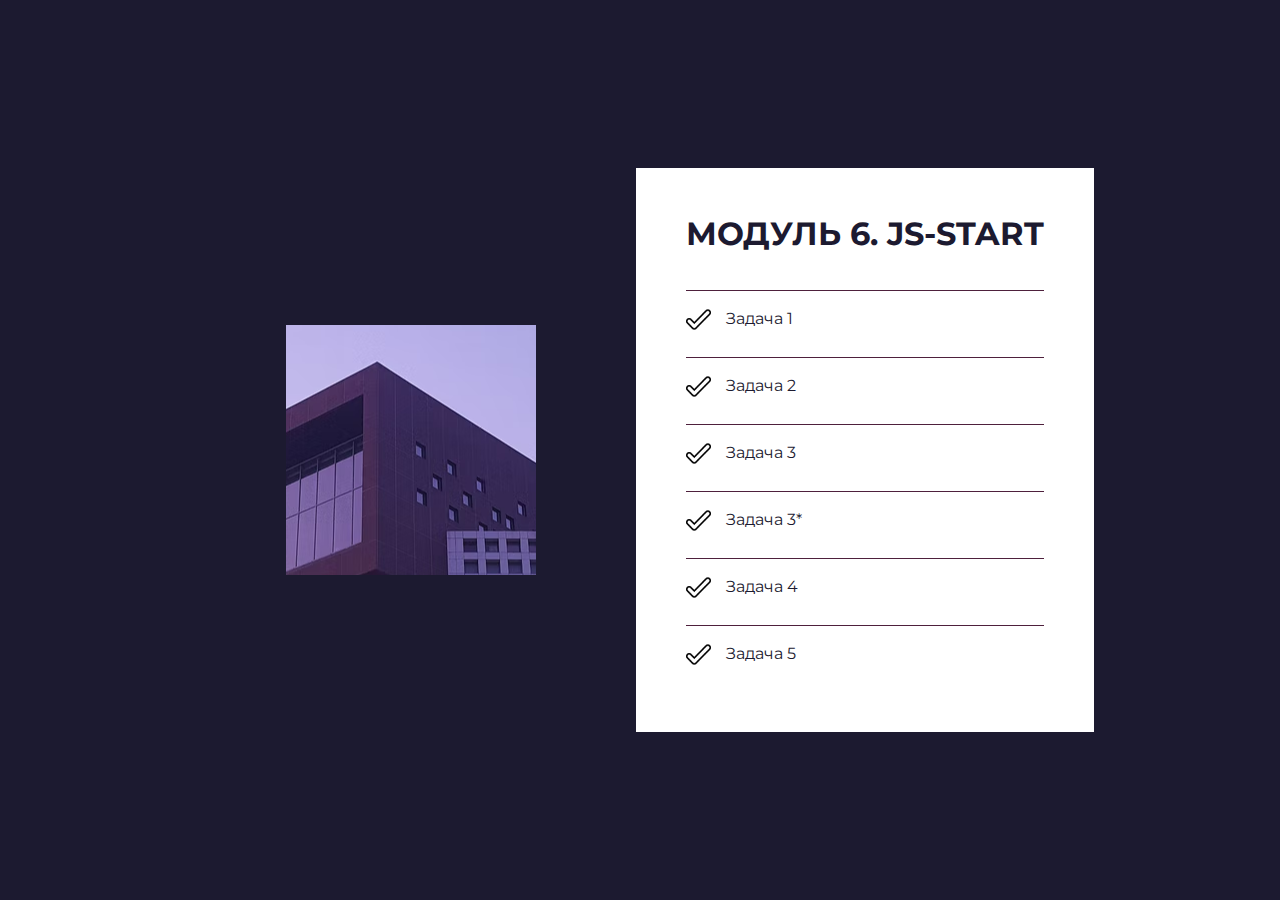
<file: index.html>
<!DOCTYPE html>
<html lang="en">
<head>
    <meta charset="UTF-8">
    <title>JS-Start</title>
    
    <link rel="preconnect" href="https://fonts.googleapis.com">
    <link rel="preconnect" href="https://fonts.gstatic.com" crossorigin>
    <link href="https://fonts.googleapis.com/css2?family=Montserrat&display=swap" rel="stylesheet">
    
    <link href="css/style.css" rel="stylesheet" type="text/css">

</head>
<body>
<div class="container">
    
    <div class="logo"></div>
    
    <div class="content">
    <h1>Модуль 6. JS-Start</h1>
      <ul>
          <li>
            <a href="task1/index.html">Задача 1</a>
          </li>
          <li>
            <a href="task2/index.html">Задача 2</a>
          </li>
          <li>
            <a href="task3/index.html">Задача 3</a>
          </li>
          <li>
            <a href="task3_modified/index.html" title="Модифицированная">Задача 3*</a>
          </li>
          <li>
            <a href="task4/index.html">Задача 4</a>
          </li>
          <li>
            <a href="task5/index.html">Задача 5</a>
          </li>
      </ul>
    </div>
</div>
</body>
</html>
</file>
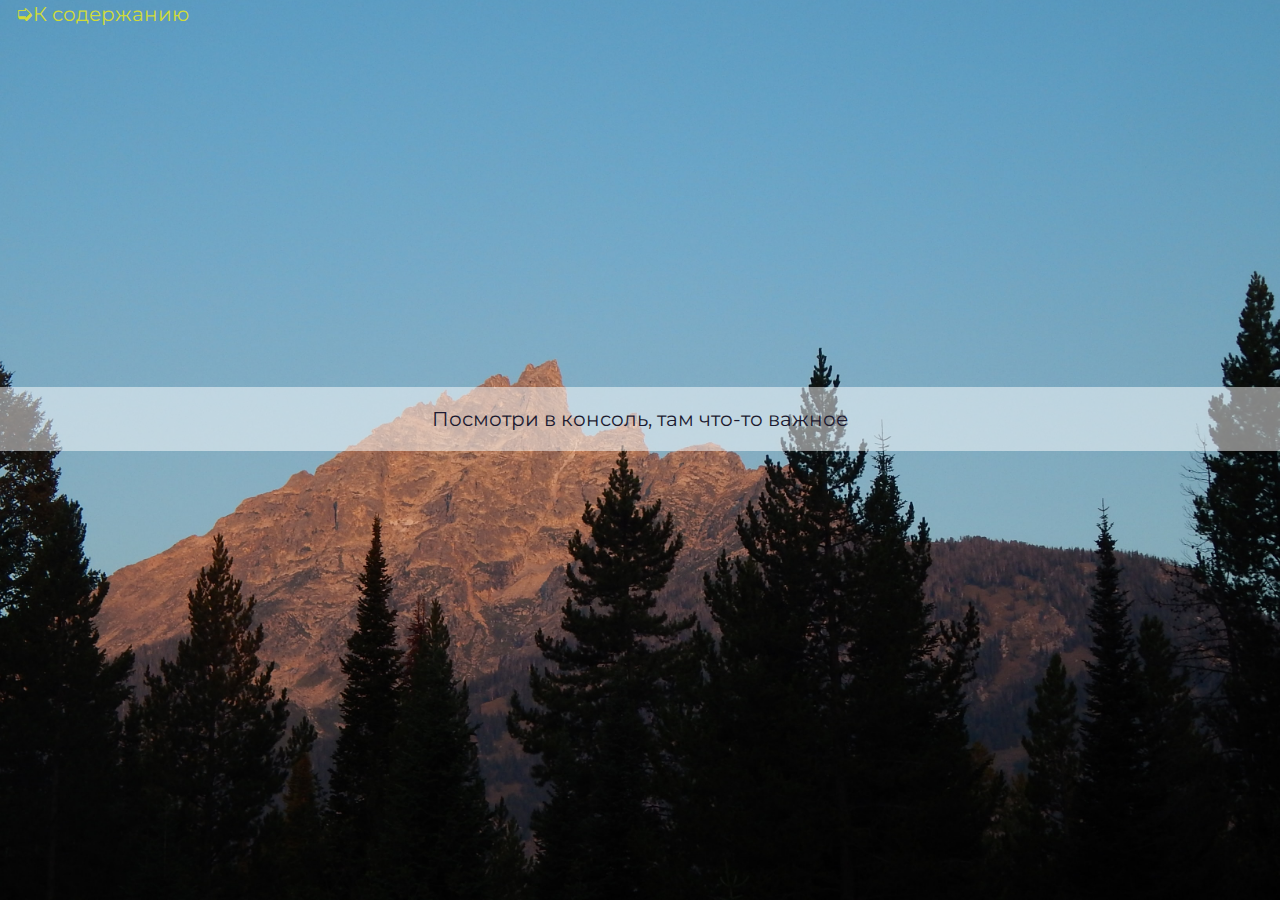
<file: task1/index.html>
<!DOCTYPE html>
<html lang="en">
<head>
    <meta charset="UTF-8">
    <meta name="viewport" content="width=device-width, initial-scale=1.0">

    <title>JS-Start. 1 задача</title>

    <link rel="preconnect" href="https://fonts.googleapis.com">
    <link rel="preconnect" href="https://fonts.gstatic.com" crossorigin>
    <link href="https://fonts.googleapis.com/css2?family=Montserrat&display=swap" rel="stylesheet">

    <link href="../task1/css/style.css" rel="stylesheet" type="text/css">
    
</head>
<body>
    <a href="../index.html">К содержанию</a>

    <p>Посмотри в консоль, там что-то важное</p>
    <script src="script.js"></script>
</body>
</html>
</file>
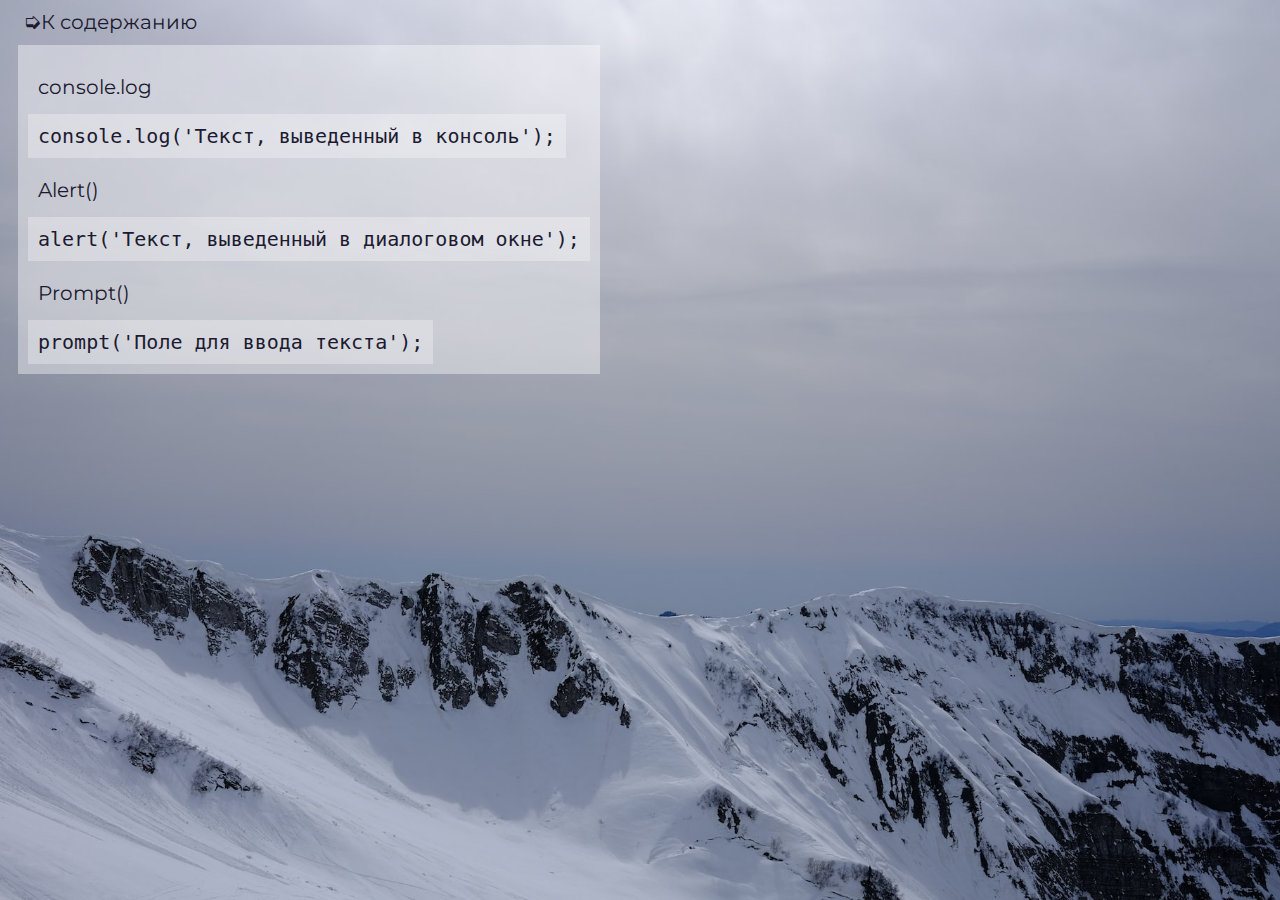
<file: task2/index.html>
<!DOCTYPE html>
<html lang="en">
<head>
    <meta charset="UTF-8">
    
    <title>JS-Start. 2 задача</title>

    <link rel="preconnect" href="https://fonts.googleapis.com">
    <link rel="preconnect" href="https://fonts.gstatic.com" crossorigin>
    <link href="https://fonts.googleapis.com/css2?family=Montserrat&display=swap" rel="stylesheet">

    <link href="../task2/css/style.css" rel="stylesheet" type="text/css">

</head>
<body>

  <a href="../index.html">К содержанию</a>

  <div class ="container">
      <p id="consoleLog">console.log</p>
      <code>
        console.log('Текст, выведенный в консоль');
      </code>
      <p id="alert">Alert()</p>
      <code>
        alert('Текст, выведенный в диалоговом окне');
      </code>
      <p id="prompt">Prompt()</p>
      <code>
        prompt('Поле для ввода текста');
      </code>
      <script src="script.js"></script>
  </div>
</body>
</html>
</file>
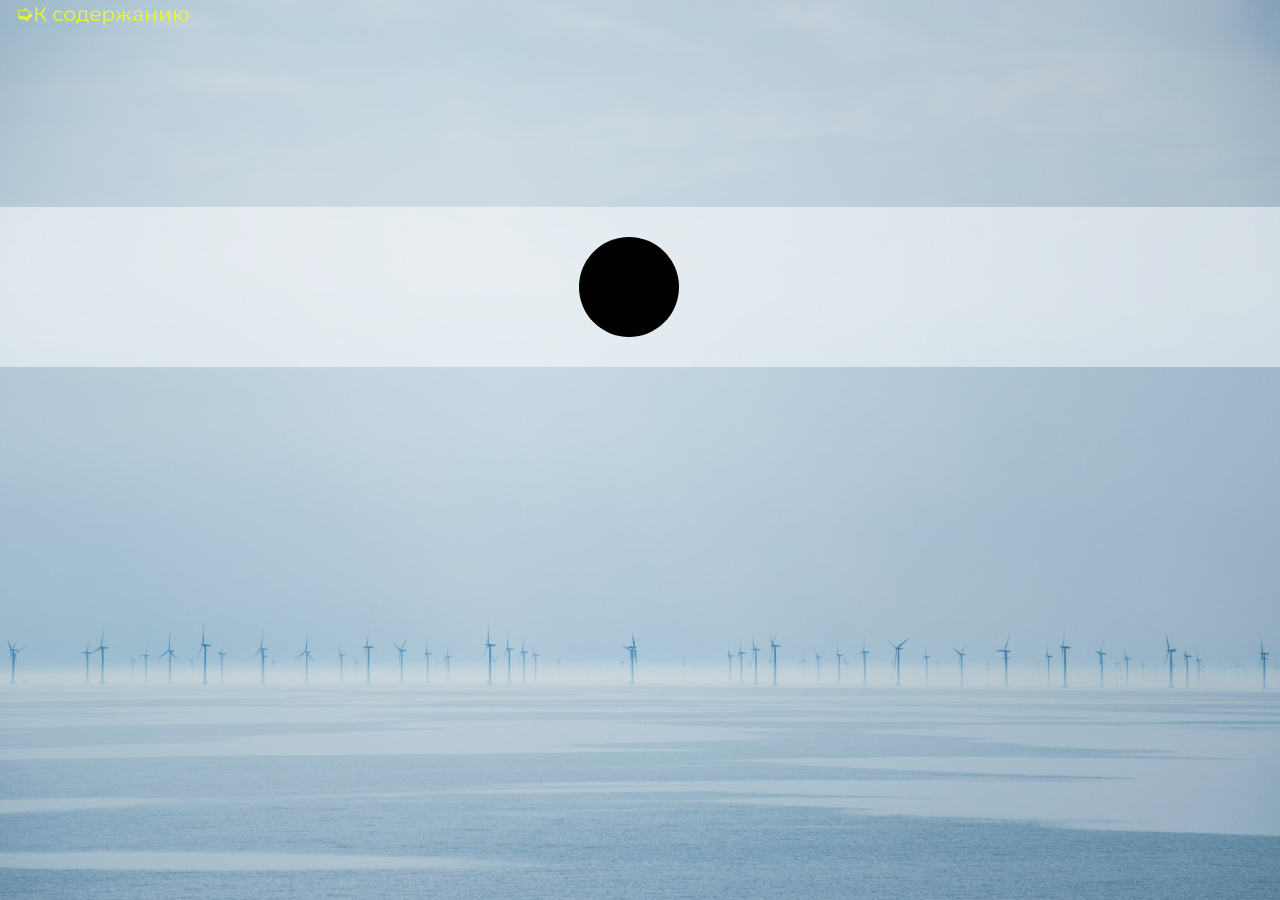
<file: task3/index.html>
<!DOCTYPE html>
<html lang="en">
<head>
    <meta charset="UTF-8">
    <title>JS-Start. 3 задача</title>

    <link rel="preconnect" href="https://fonts.googleapis.com">
    <link rel="preconnect" href="https://fonts.gstatic.com" crossorigin>
    <link href="https://fonts.googleapis.com/css2?family=Montserrat&display=swap" rel="stylesheet">

    <link rel="stylesheet" type="text/css" href="../task3/css/style.css">
</head>

<body>
    <a href="../index.html">К содержанию</a>

    <div class="container">
        <div id="trafficLight"></div>
        <script src="script.js"></script>
    </div>
</body>
</html>
</file>
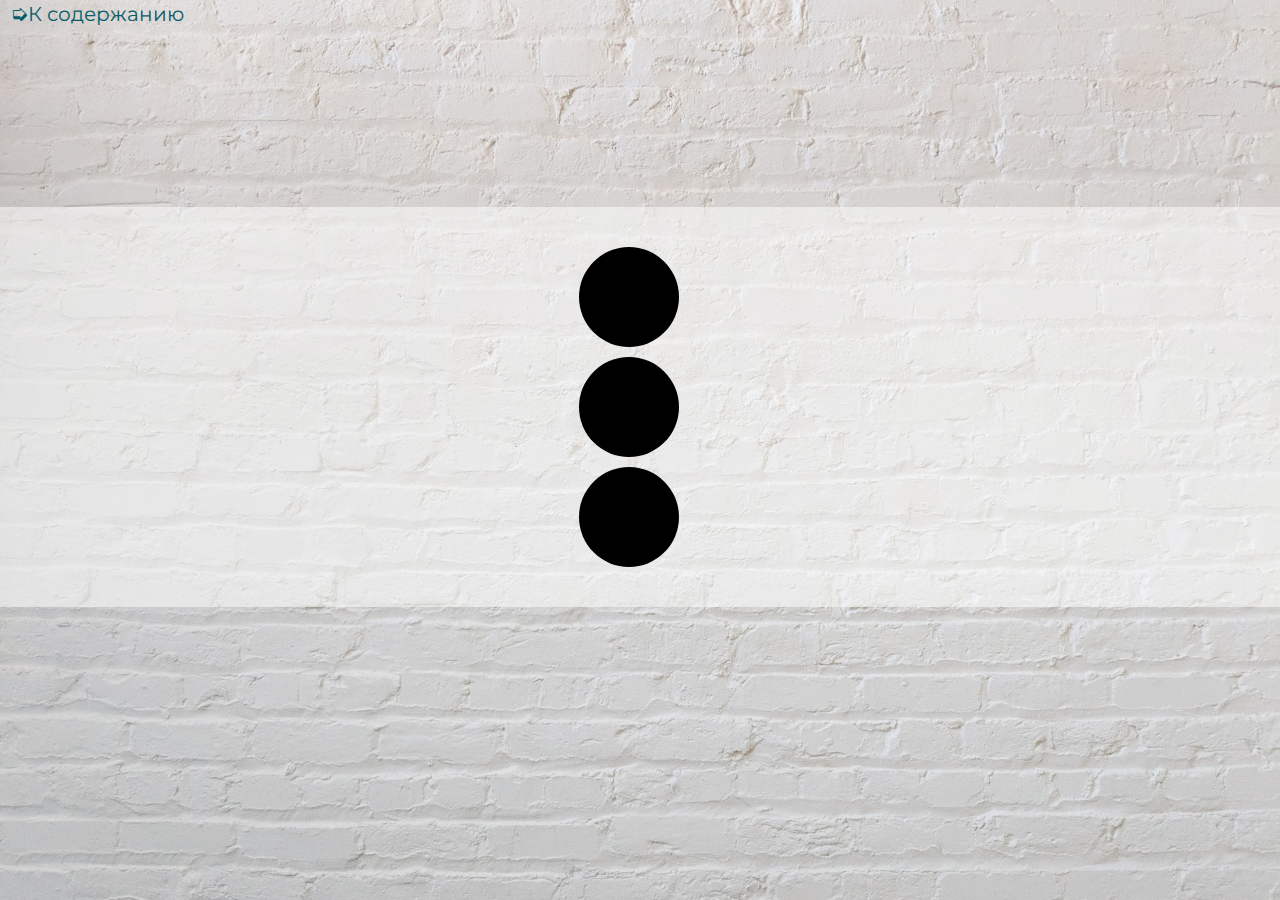
<file: task3_modified/index.html>
<!DOCTYPE html>
<html lang="en">
<head>
    <meta charset="UTF-8">
    <title>JS-Start. 3 задача</title>
    <meta name="viewport" content="width=device-width, initial-scale=1.0">
    
    <link rel="preconnect" href="https://fonts.googleapis.com">
    <link rel="preconnect" href="https://fonts.gstatic.com" crossorigin>
    <link href="https://fonts.googleapis.com/css2?family=Montserrat&display=swap" rel="stylesheet">

    <link rel="stylesheet" type="text/css" href="../task3_modified/css/style.css">
   
</head>
<body>
    <a href="../index.html">К содержанию</a>
    
    <div class="container">
        <div id="trafficLight1"></div>
        <div id="trafficLight2"></div>
        <div id="trafficLight3"></div>
        <script src="script.js"></script>
    </div>
</body>
</html>
</file>
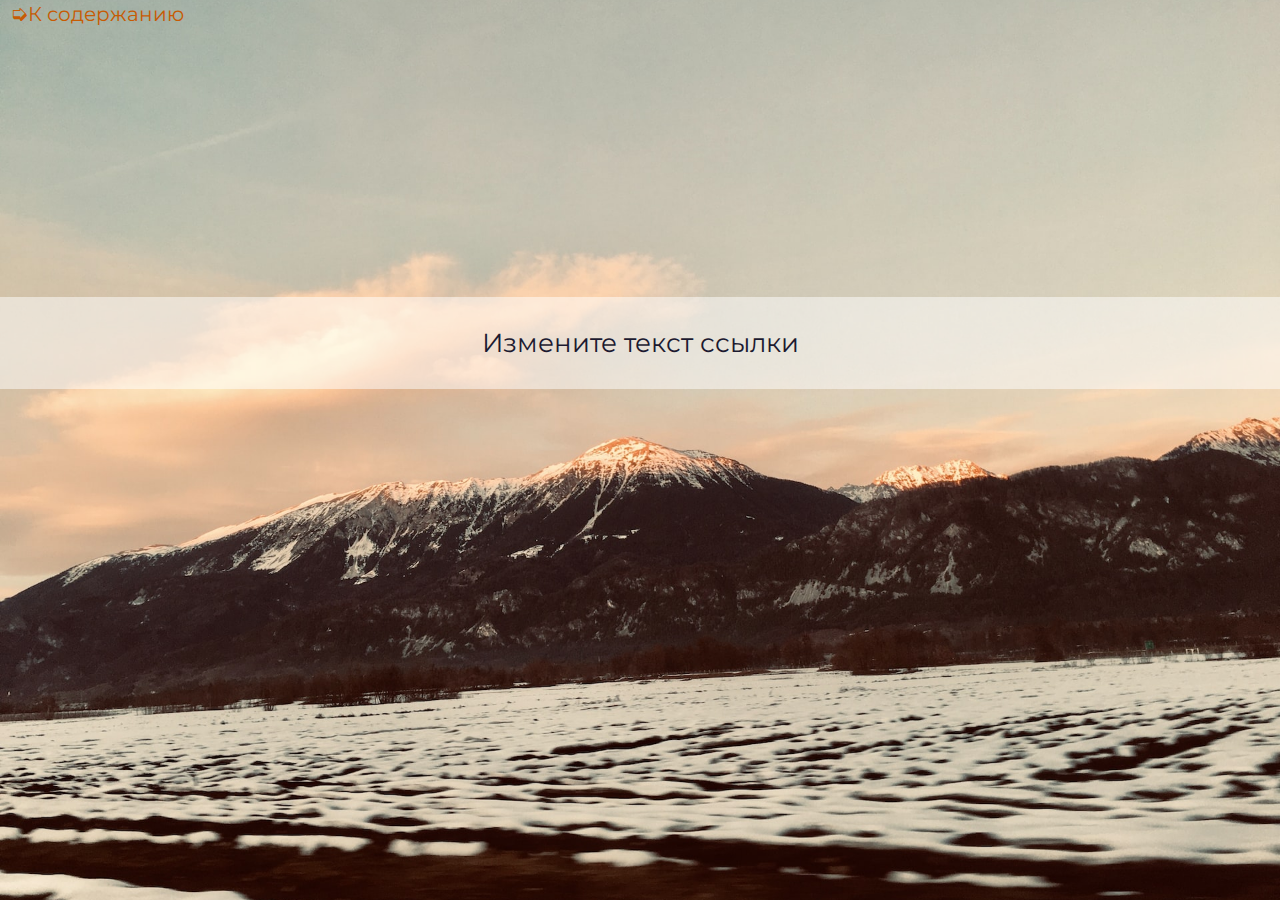
<file: task4/index.html>
<!DOCTYPE html>
<html lang="en">
<head>
    <meta charset="UTF-8">
    <title>JS-Start. 4 задача</title>

    <link rel="preconnect" href="https://fonts.googleapis.com">
    <link rel="preconnect" href="https://fonts.gstatic.com" crossorigin>
    <link href="https://fonts.googleapis.com/css2?family=Montserrat&display=swap" rel="stylesheet">

    <link rel="stylesheet" type="text/css" href="../task4/css/style.css">
</head>
<body>
    <a id="toContent" href="../index.html">К содержанию</a>

    <a href="/https:/google.com/" id="textForChange">Измените текст ссылки</a>
    <script src="script.js"></script>
</body>
</html>
</file>
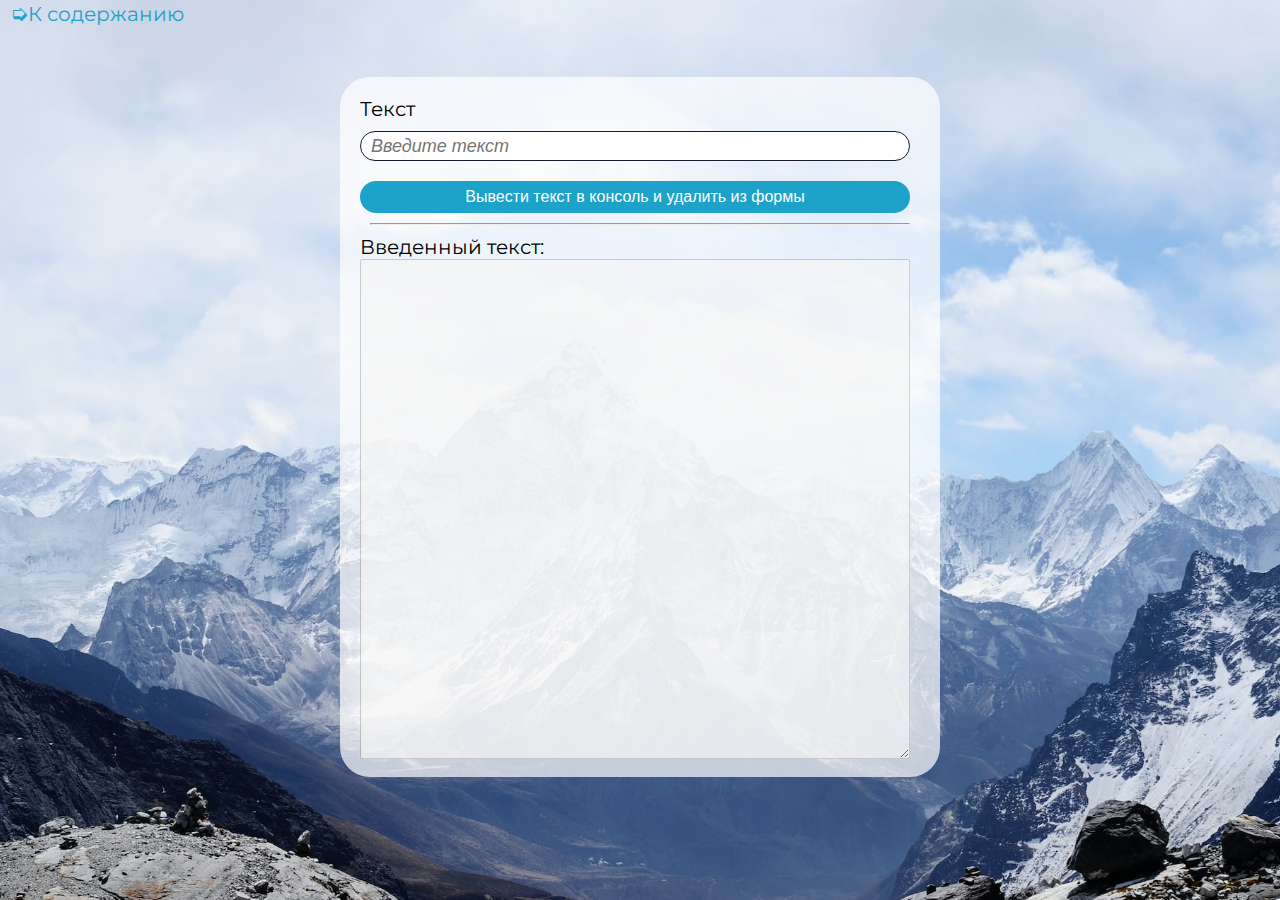
<file: task5/index.html>
<!DOCTYPE html>
<html lang="en">
<head>
    <meta charset="UTF-8">
    <title>JS-Start. 5 задача</title>

    <link rel="preconnect" href="https://fonts.googleapis.com">
    <link rel="preconnect" href="https://fonts.gstatic.com" crossorigin>
    <link href="https://fonts.googleapis.com/css2?family=Montserrat&display=swap" rel="stylesheet">

    <link rel="stylesheet" type="text/css" href="../task5/css/style.css">
</head>
<body>
    <a href="../index.html">К содержанию</a>

    <div class="container">
        <form action="#">
            <label>
                Текст
                <input type="text" id="textField" placeholder="Введите текст">
            </label>
            <button type="submit" id="submitButton">
                Вывести текст в консоль и удалить из формы
            </button>
        </form>
        <hr>
        <p>Введенный текст:</p>
        <textarea disabled="disabled" id="duplicateField"></textarea>
        <script src="script.js"></script>
    </div>
</body>
</html>
</file>
<file: css/style.css>
* {
   margin: 0;
   padding: 0;
   box-sizing: border-box;
}

body {
   font-family: 'Montserrat', sans-serif;
   line-height: 1;
   background-color: #1C1A30;
}

h1 {
   margin-bottom: 40px;
   color: #1C1A30;
   text-transform: uppercase;
}

a {
   text-decoration: none;
   color: #1C1A30;
}


.container {
    width: 100%;
    height: 100%;
    position: fixed;
    display: flex;
    flex-direction: row;
    align-items: center;
    align-content: center;
    justify-content: center;
    overflow: auto;

}


.logo {
  margin: 100px;
   background: url('../css/img/firstPageLogo.jpg') center no-repeat;
   width: 250px;
   height: 250px;
}


.content {
 background-color: #fff;
 padding: 50px;
}

.content li {
   background: url('../css/img/marker.png') left no-repeat;
   
   position: relative;
   padding: 20px 40px;
   margin-bottom: 10px;
   list-style-type: none; 
   border-top: 1px solid #4E203C;
}


.content li:last-child {
   margin-bottom: 0;
}


.content li:hover {
   background: url('../css/img/marker_hover.png') left no-repeat;
   border-color: #FC5135;
}
</file>
<file: task1/css/style.css>
* {
    margin: 0;
    padding: 0;
}


body {
    background:url('../css/images/background.jpg') center center no-repeat fixed;
    background-size: cover;
    color: #1C1A30;

    font-family: 'Montserrat', sans-serif;
    font-size: 20px;
}

p {
    margin-top: 40vh;
    padding: 20px;
    
    width: 100wv;
    text-align: center;
    background-color: rgb(255, 255, 255, 0.5);
}


a  {
    text-decoration: none;
    padding: 15px;
    color: #1C1A30;
}

a::before {
    content: '\27AD';
    font-weight: 400;
    font-size: 22px;
}


a:hover {
    color: #d0db39;
}
</file>
<file: task2/css/style.css>
body {
    background:url('../css/images/background.jpg') center center no-repeat fixed;
    background-size: cover;
    color: #1C1A30;

    font-family: 'Montserrat', sans-serif;
    font-size: 20px;
}

a {
    padding: 15px;
    color: #1C1A30;
    text-decoration: none;
}

a::before {
    content: '\27AD';
    font-weight: 400;
    font-size: 22px;
}


a:hover {
    color: #d0db39;
}


.container {
    margin: 10px;
    padding: 10px 10px 20px 10px;

    width: max-content;
    background: rgb(255, 255, 255, 0.4);;
}

p {
    padding: 10px;
    margin-bottom: 15px;
    cursor: pointer;
}

p:first-child{
    padding-top: 0;
}

p:hover {
 color: #179270;
}


code {
    padding: 10px;
    background-color: rgb(255, 255, 255, 0.3); 
    
}

code:last-child{
    padding-bottom: 0;
}
</file>
<file: task3/css/style.css>
*{
  margin: 0px;
}

#trafficLight {
    width: 100px;
    height: 100px;
    border-radius: 50%;
    background: black;

    margin-left: 45%;
  }

body {

  background:url('../css/images/background.jpg') center center no-repeat fixed;
  background-size: cover;
   
  font-family: 'Montserrat', sans-serif;
  font-size: 20px;
}

.container{
  margin-top: 20vh;
  padding: 30px;

  background-color: rgb(255, 255, 255, 0.5);
}

a {
  padding: 15px;
  color: #1C1A30;
  text-decoration: none;
}

a::before {
    content: '\27AD';
    font-weight: 400;
    font-size: 22px;
}


a:hover {
    color: #e8f52c;
}
</file>
<file: task3_modified/css/style.css>
* {
margin: 0;
padding: 0;
}



#trafficLight1, #trafficLight2, #trafficLight3 {
    width: 100px;
    height: 100px;
    border-radius: 50%;
    background: black;
    
    margin: 10px;
    margin-left: 45%;
    
    
  }

body {
  background:url('../css/images/background.jpg') center center no-repeat fixed;
  background-size: cover;
   
  font-family: 'Montserrat', sans-serif;

}

.container {
  margin-top: 20vh;
  padding: 30px;
  
  background-color: rgb(255, 255, 255, 0.5);
}


a {
  padding: 10px;
  color: #1C1A30;
  text-decoration: none;

  font-size: 20px;
}

a::before {
    content: '\27AD';
    font-weight: 400;
    font-size: 22px;
}


a:hover {
    color: #085d6a;
}
</file>
<file: task4/css/style.css>
* {
    margin: 0;
    padding: 0;
    box-sizing: border-box;
    }


body {
  background:url('../css/images/background.jpg') center center no-repeat fixed;
  background-size: cover;
    
    font-family: 'Montserrat', sans-serif;
}


#toContent {
    padding: 10px;
    color: #1C1A30;
    text-decoration: none;
  
    font-size: 20px;
  }
  
#toContent::before {
    content: '\27AD';
    font-weight: 400;
    font-size: 22px;
  }
  
  
#toContent:hover {
    color: #c75b03;
  }

#textForChange {
    display: block;
    margin-top: 30vh;
    padding: 30px;

    text-decoration: none;
    color: #1C1A30;  

    background-color: rgb(255, 255, 255, 0.5);
    font-size: 26px;
    text-align: center;
  }
  
  #textForChange:hover {
    color: #db3939;
  }
</file>
<file: task5/css/style.css>
* {
    margin: 0;
    padding: 0;
    box-sizing: border-box;
}
    
body {
    background:url('../css/images/backround.jpg') bottom no-repeat fixed;
    background-size: cover;
    
    font-family: 'Montserrat', sans-serif;
    font-size: 20px;
}

.container {
    max-width: 600px;
    height: 700px;

    margin: 50px auto 0;
    padding: 20px;

    background: rgba(255, 255, 255, 0.7);
    border-radius: 30px;
}

form input {
    margin-top: 10px;
    padding: 10px;

    width: 550px;
    height: 30px;

    border: solid 1px #1C1A30;
    border-radius: 30px;

    font-size: 18px;
}

form input:focus {
    border-color: #1da2ca;
    outline: none;
}

input::placeholder {
    font-style: italic;
}

button[type="submit"] {
    margin-top: 20px;
    padding: 5px;

    width: 550px;

    background: #1da2ca;
    border: 2px solid #1da2ca;
    border-radius: 30px;

    color: white;
    font-size: 16px;
}

button[type="submit"]:hover {
    background: #1d88ca;
    border: 2px solid #1d88ca;
}

button[type="submit"]:active {
    background: #0a3e5e;
    border: 2px solid #0a3e5e;
}

hr {
    margin: 10px;
}

#duplicateField {
    width: 550px;
    height: 500px;
    color: #000;

    font-size: 20px;
}

a {
    padding: 10px;
    color: #1C1A30;
    text-decoration: none;
  
    font-size: 20px;
  }
  
  a::before {
      content: '\27AD';
      font-weight: 400;
      font-size: 22px;
  }
  
  
  a:hover {
      color: #1da2ca;
  }
</file>
